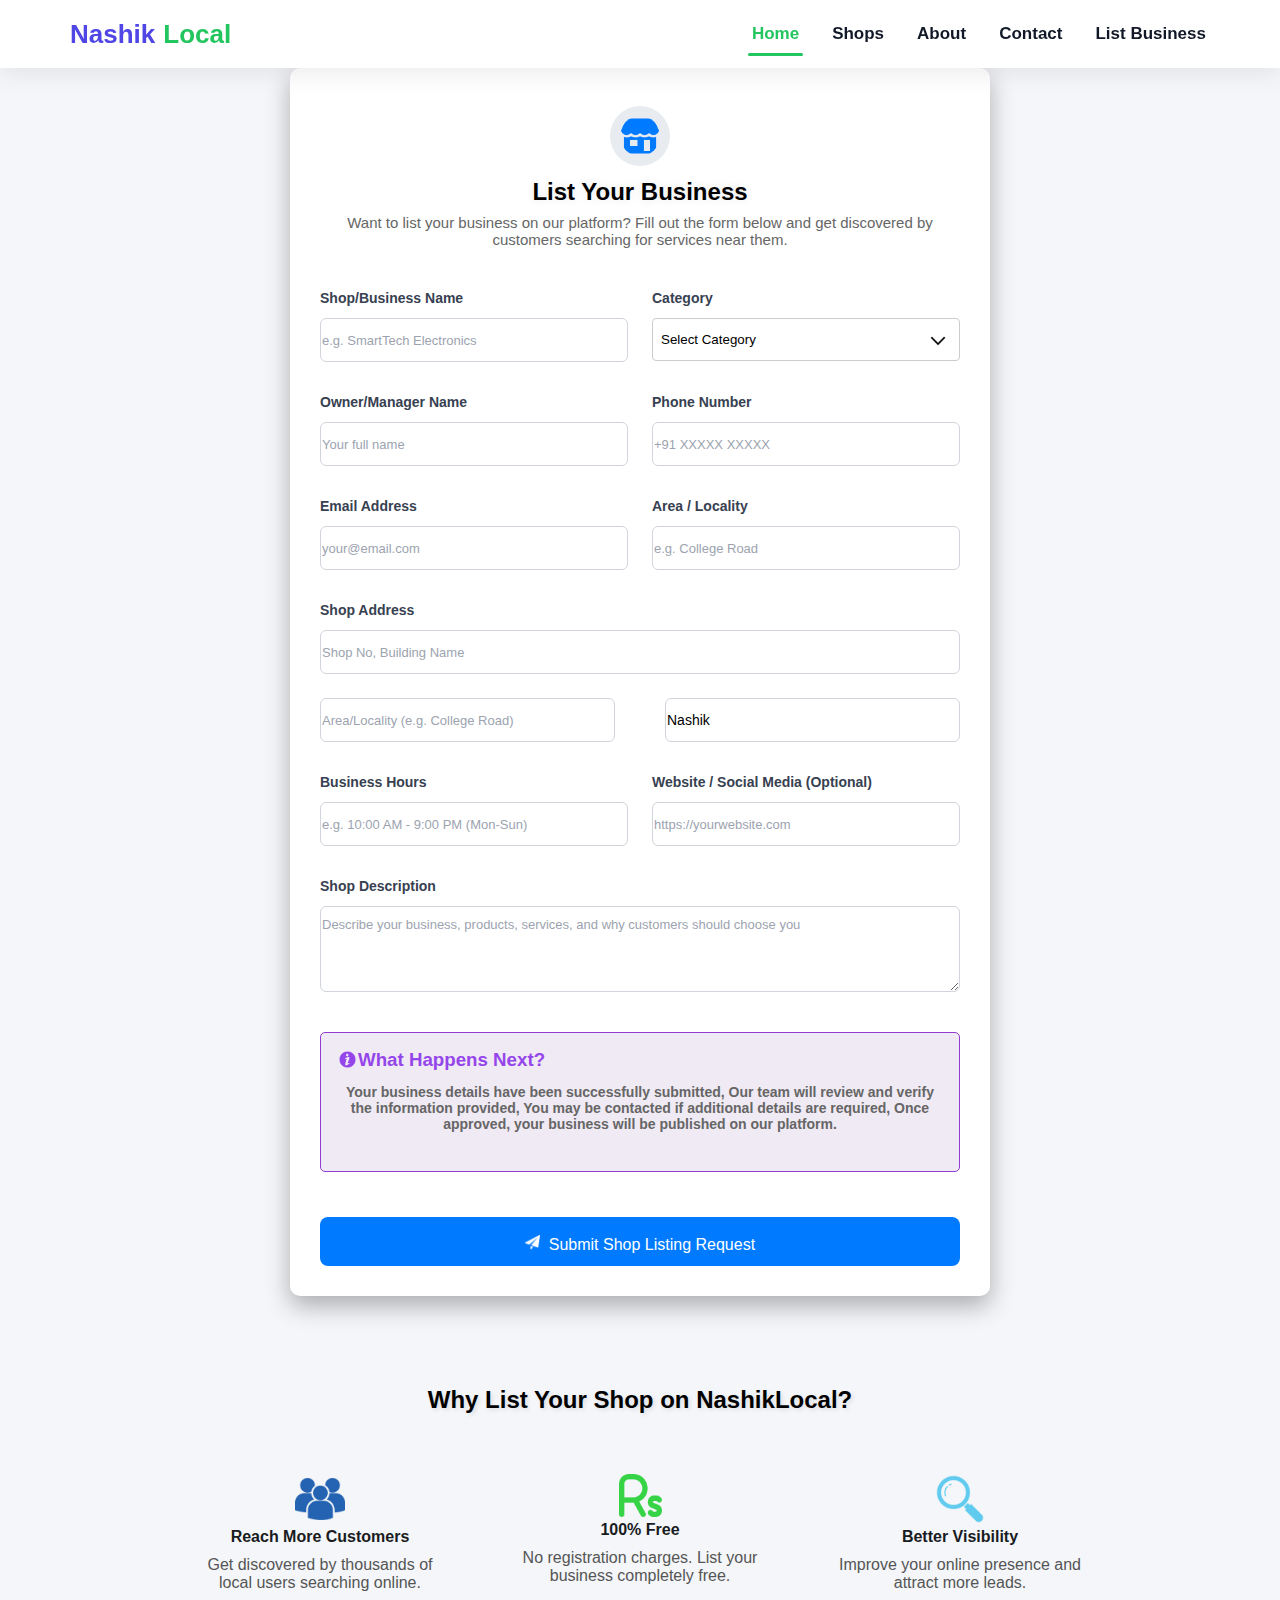
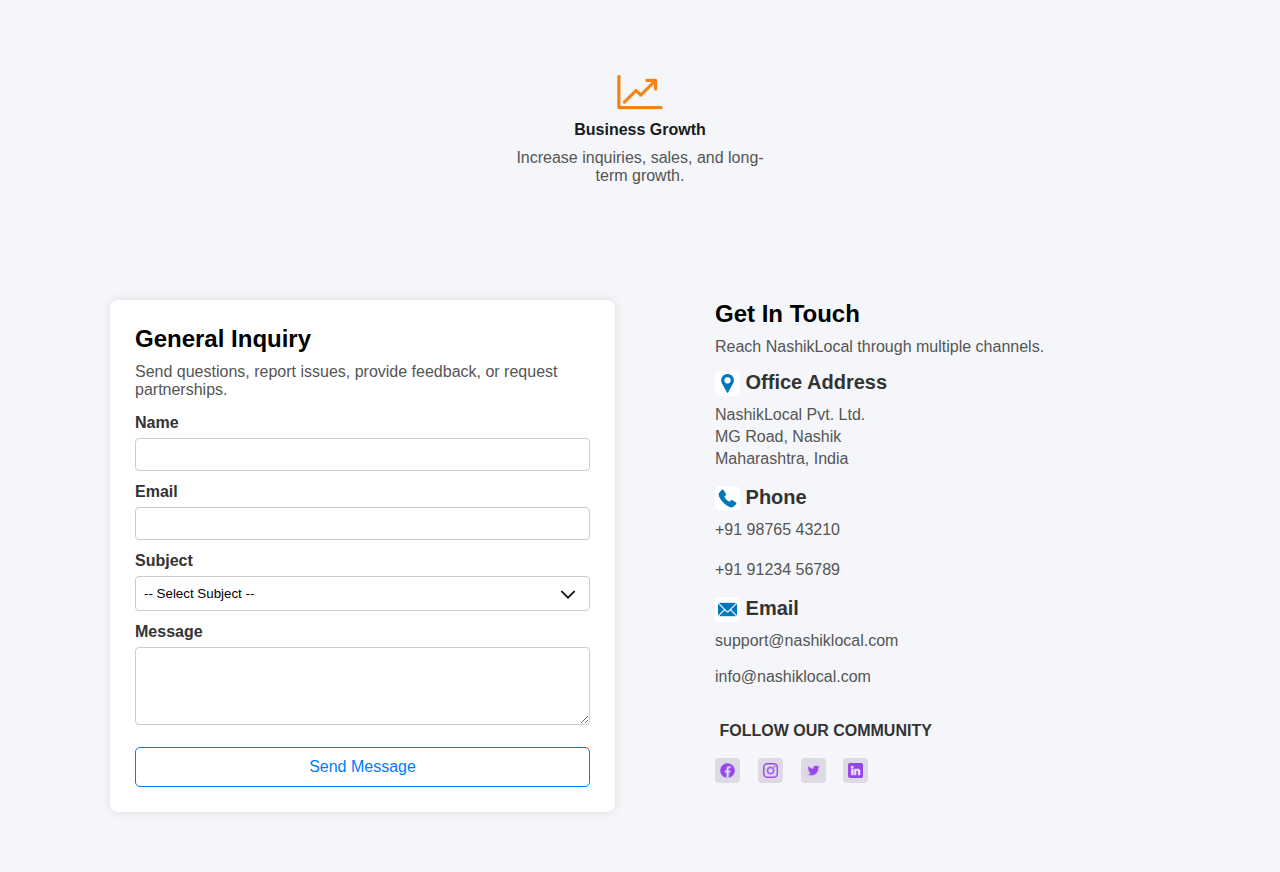
<file: pages/contact.html>
<!doctype html>
<html lang="en">
  <head>
    <meta charset="UTF-8" />
    <meta name="viewport" content="width=device-width, initial-scale=1.0" />
    <title>Contact Page</title>
    <link rel="stylesheet" href="/css/contact.css" />
  </head>

  <body>
    <!-- Navbar -->
  <header class="navbar-custom">
    <div class="logo">Nashik<span>Local</span></div>

    <nav class="nav-links">
      <a href="index.html" class="active">Home</a>
      <a href="./pages/shops.html">Shops</a>
      <a href="./pages/about.html">About</a>
      <a href="./pages/contact.html">Contact</a>
      <a href="#" class="btn-business">List Business</a>
    </nav>
  </header>

    <!-- Main List your business Section -->
    <section class="main">
      <div class="form-container">
        <div>
          <img
            src="/css/storefront.png"
            style="
              background-color: #e8ecf1;
              border-radius: 50%;
              height: 60px;
              margin: 8px;
              padding: 10px;
            "
          />
        </div>
        <h2>List Your Business</h2>
        <p class="subtitle">
          Want to list your business on our platform? Fill out the form below
          and get discovered by customers searching for services near them.
        </p>

        <form action="#" method="post" class="list-business-form">
          <div class="form-grid">
            <div class="form-group">
              <label>Shop/Business Name</label>
              <input
                type="text"
                placeholder="e.g. SmartTech Electronics" maxlength="30"
                required 
              />
            </div>

            <div class="form-group">
              <label>Category </label>
              <select>
                <option>Select Category</option>
                <option>Electronics</option>
                <option>Restaurant</option>
                <option>Medical</option>
              </select>
            </div>

            <div class="form-group">
              <label>Owner/Manager Name</label>
              <input type="text" placeholder="Your full name" maxlength="20" required />
            </div>

            <div class="form-group">
              <label>Phone Number</label>
              <input type="tel" placeholder="+91 XXXXX XXXXX"  required />
            </div>

            <div class="form-group">
              <label>Email Address</label>
              <input type="email" placeholder="your@email.com" max="40" required />
            </div>

            <div class="form-group">
              <label>Area / Locality</label>
              <input type="text" placeholder="e.g. College Road" required />
            </div>

            <div class="form-group full-width">
              <label>Shop Address</label>
              <input
                type="text"
                placeholder="Shop No, Building Name"
                required
              /><br />

              <div class="two-block-row">
                <input
                  type="text"
                  placeholder="Area/Locality (e.g. College Road)"
                />
                <input type="text" value="Nashik" readonly />
              </div>
            </div>

            <div class="form-group">
              <label>Business Hours</label>
              <input
                type="text"
                placeholder="e.g. 10:00 AM - 9:00 PM (Mon-Sun)"
              />
            </div>

            <div class="form-group">
              <label>Website / Social Media (Optional)</label>
              <input type="text" placeholder="https://yourwebsite.com" maxlength="100" />
            </div>

            <div class="form-group full-width">
              <label>Shop Description</label>
              <textarea
                rows="4"
                placeholder="Describe your business, products, services, and why customers should choose you"
                required
              ></textarea>
            </div>
          </div>

          <div class="info-box">
            <h3>
              <span><img src="/css/i (1).png" height="21px" /></span> What
              Happens Next?
            </h3>
            <p>
              Your business details have been successfully submitted, Our team
              will review and verify the information provided, You may be
              contacted if additional details are required, Once approved, your
              business will be published on our platform.
            </p>
          </div>

          <button type="submit" class="submit-btn">
            <span
              ><img
                src="/css/paper-plane.png"
                height="21px"
                style="padding-top: 6px"
            /></span>
            &nbsp;Submit Shop Listing Request
          </button>
        </form>
      </div>
    </section>

    <!-- Why? section -->
    <section class="why">
      <h2>Why List Your Shop on NashikLocal?</h2>

      <div class="why-box">
        <div class="box">
          <span
            ><img src="/css/multiple-users-silhouette (1).png" height="50px"
          /></span>
          <h4>Reach More Customers</h4>
          <p>Get discovered by thousands of local users searching online.</p>
        </div>
        <div class="box">
          <span><img src="/css/rupee-symbol (2).png" height="43px" /></span>
          <h4>100% Free</h4>
          <p>No registration charges. List your business completely free.</p>
        </div>
        <div class="box">
          <span><img src="/css/magnifier.png" height="50px" /></span>
          <h4>Better Visibility</h4>
          <p>Improve your online presence and attract more leads.</p>
        </div>
        <div class="box">
          <span><img src="/css/increase.png" height="50px" /></span>
          <h4>Business Growth</h4>
          <p>Increase inquiries, sales, and long-term growth.</p>
        </div>
      </div>
    </section>

    <!-- General inquiry section -->
    <section class="contact-wrapper">
      <!-- LEFT: GENERAL INQUIRY FORM -->
      <section class="inquiry-section">
        <h2>General Inquiry</h2>
        <p>
          Send questions, report issues, provide feedback, or request
          partnerships.
        </p>

        <form action="#" method="post">
          <label>Name</label>
          <input type="text" name="name" maxlength="30" required />

          <label>Email</label>
          <input type="email" name="email" maxlength="20" required />

          <label>Subject</label>
          <select name="subject" required>
            <option value="">-- Select Subject --</option>
            <option value="Question">General Question</option>
            <option value="Issue">Report an Issue</option>
            <option value="Feedback">Feedback</option>
            <option value="Partnership">Partnership Request</option>
          </select>

          <label>Message</label>
          <textarea name="message" rows="4" required></textarea>

          <button type="submit">Send Message</button>
        </form>
      </section>

      <!-- RIGHT: GET IN TOUCH -->
      <section class="getintouch-section">
        <h2>Get In Touch</h2>
        <p>Reach NashikLocal through multiple channels.</p>

        <div class="contact-item">
          <!-- <span> -->
          <h4><img src="/css/pin.png" class="icons" />&nbsp;Office Address</h4>
          <!-- </span> -->
          <p>NashikLocal Pvt. Ltd.</p>
          <p>MG Road, Nashik</p>
          <p>Maharashtra, India</p>
        </div>

        <div class="contact-item">
          <h4><img src="/css/phone-call.png" class="icons" />&nbsp;Phone</h4>
          <p>+91 98765 43210</p><br>
          <p>+91 91234 56789</p>
        </div>

        <div class="contact-item">
          <h4><img src="/css/email.png" class="icons" /> &nbsp;Email</h4>
          <a href="mailto:support@nashiklocal.com">support@nashiklocal.com</a><br>&nbsp;<br>
          <a href="mailto:info@nashiklocal.com">info@nashiklocal.com</a>
        </div>

        <br />
        <!-- <div class="contact-item"> -->
        <h4>&nbsp;FOLLOW OUR COMMUNITY</h4>
        <br />
        <div class="media-icons">
          <a href="#" target="_blank"
            ><img src="/css/facebook (2).png" alt="facebook" height="25px" style=" background-color:#dfd9e5; border-radius:4px; padding:5px;"
          /></a>  &nbsp;&nbsp;
          <a href="#" target="_blank"
            ><img src="/css/instagram.png" alt="instagram" height="25px" style=" background-color:#dfd9e5; border-radius:4px; padding:5px;"
          /></a>  &nbsp;&nbsp;
          <a href="#" target="_blank"
            ><img src="/css/twitter.png" alt="twitter" height="25px"  style=" background-color:#dfd9e5; border-radius:4px; padding:5px;"
          /></a> &nbsp;&nbsp;
          <a href="#" target="_blank"
            ><img src="/css/linkedin.png" alt="linkdin" height="25px" style=" background-color:#dfd9e5; border-radius:4px; padding:5px;"
          /></a>
        </div>
        <!-- </div> -->
      </section>
    </section>

    <!-- Footer section -->
    <footer></footer>
  </body>
</html>
</file>
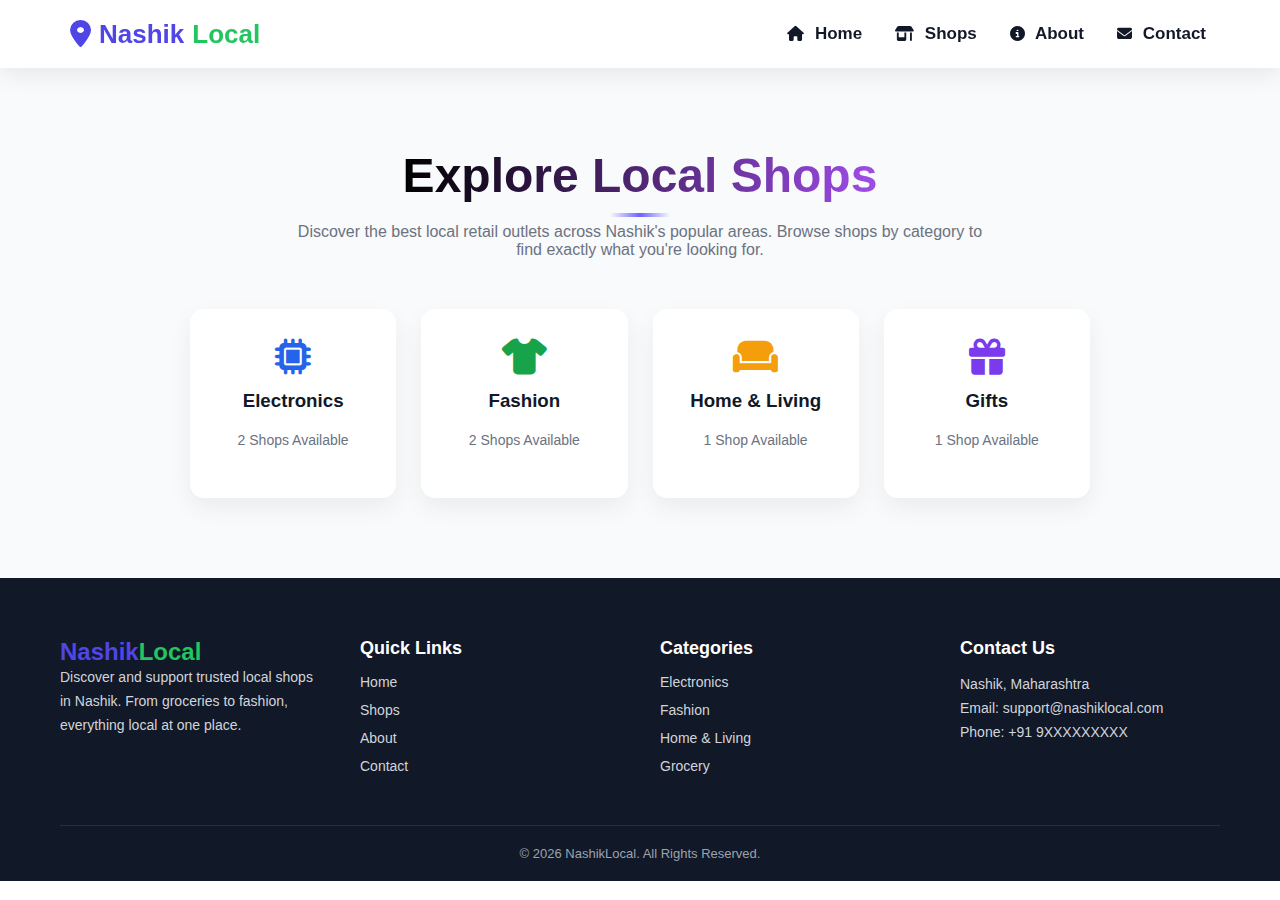
<file: pages/shops.html>
<!DOCTYPE html>
<html lang="en">

<head>
    <meta charset="UTF-8">
    <title>NashikLocal - Shops</title>
    <link rel="stylesheet" href="./../css/shops.css">
    <!-- Font Awesome Icons -->
    <link rel="stylesheet" href="https://cdnjs.cloudflare.com/ajax/libs/font-awesome/6.5.1/css/all.min.css" />
</head>

<body>
    <!-- ================= NAVBAR ================= -->
    <header class="navbar-custom">
        <div class="logo">
            <i class="fa-solid fa-location-dot"></i>
            <!-- <img src="./images/location.png" > -->
            Nashik<span>Local</span>
        </div>

        <nav class="nav-links">
            <a href="../index.html">
                <i class="fa-solid fa-house"></i> Home
            </a>
            <a href="/pages/shops.html">
                <i class="fa-solid fa-shop"></i> Shops
            </a>
            <a href="./pages/about.html">
                <i class="fa-solid fa-circle-info"></i> About
            </a>
            <a href="/pages/contact.html">
                <i class="fa-solid fa-envelope"></i> Contact
            </a>
        </nav>
    </header>

    <!-- Main Section -->
    <section class="hero">
        <h1 class="animated-title">Explore Local Shops</h1>
        <p>
            Discover the best local retail outlets across Nashik's popular areas.
            Browse shops by category to find exactly what you're looking for.
        </p>

        <div class="categories">
            <a href="./electronics.html" class="categories-decore">
                <div class="card">
                    <i class="fa-solid fa-microchip blue"></i>
                    <h3>Electronics</h3>
                    <p>2 Shops Available</p>
                </div>
            </a>

            <a href="./fashion.html" class="categories-decore">
                <div class="card">
                    <i class="fa-solid fa-shirt green"></i>
                    <h3>Fashion</h3>
                    <p>2 Shops Available</p>
                </div>
            </a>

            <a href="./home&living.html" class="categories-decore">
                <div class="card">
                    <i class="fa-solid fa-couch yellow"></i>
                    <h3>Home & Living</h3>
                    <p>1 Shop Available</p>
                </div>
            </a>

            <a href="" class="categories-decore">
                <div class="card">
                    <i class="fa-solid fa-gift purple"></i>
                    <h3>Gifts</h3>
                    <p>1 Shop Available</p>
                </div>
            </a>
        </div>
    </section>

    <!-- Footer -->
    <footer class="footer">
        <div class="footer-container">
            <!-- Brand -->
            <div class="footer-col">
                <h2 class="footer-logo">Nashik<span>Local</span></h2>
                <p>
                    Discover and support trusted local shops in Nashik.
                    From groceries to fashion, everything local at one place.
                </p>
            </div>

            <!-- Quick Links -->
            <div class="footer-col">
                <h3>Quick Links</h3>
                <ul>
                    <li><a href="index.html">Home</a></li>
                    <li><a href="./pages/shops.html">Shops</a></li>
                    <li><a href="./pages/about.html">About</a></li>
                    <li><a href="./pages/contact.html">Contact</a></li>
                </ul>
            </div>

            <!-- Categories -->
            <div class="footer-col">
                <h3>Categories</h3>
                <ul>
                    <li><a href="#">Electronics</a></li>
                    <li><a href="#">Fashion</a></li>
                    <li><a href="#">Home & Living</a></li>
                    <li><a href="#">Grocery</a></li>
                </ul>
            </div>

            <!-- Contact -->
            <div class="footer-col">
                <h3>Contact Us</h3>
                <p>Nashik, Maharashtra</p>
                <p>Email: support@nashiklocal.com</p>
                <p>Phone: +91 9XXXXXXXXX</p>
            </div>

        </div>

        <div class="footer-bottom">
            <p>© 2026 NashikLocal. All Rights Reserved.</p>
        </div>
    </footer>

</body>

</html>
</file>
<file: css/contact.css>
* {
            margin: 0;
            padding: 0;
            box-sizing: border-box;
            font-family: Arial, Helvetica, sans-serif;
        }

        body {
            background: #f4f6f9;
            color: #333;
        }

        /* HEADER */
        /* Navbar */
        .navbar-custom {
            display: flex;
            justify-content: space-between;
            align-items: center;
            padding: 18px 70px;
            background: rgba(255, 255, 255, 0.95);
            backdrop-filter: blur(10px);
            box-shadow: 0 6px 25px rgba(0, 0, 0, 0.08);
            position: sticky;
            top: 0;
            z-index: 1000;
        }

        /* LOGO container */
        .logo {
            display: flex;
            /* horizontal layout */
            align-items: center;
            /* vertically center all items */
            gap: 8px;
            /* space between icon, image, text */
            font-size: 26px;
            /* text size */
            font-weight: 900;
            color: #4f46e5;
        }

        /* span color */
        .logo span {
            color: #22c55e;
        }

        /* Font Awesome icon */
        .logo i {
            font-size: 28px;
            color: #4f46e5;
        }

        /* Logo image */
        .logo img {
            height: 35px;
            /* adjust size as needed */
            width: auto;
            display: block;
        }

        /* NAVIGATION LINKS */
        .nav-links {
            display: flex;
            gap: 25px;
            align-items: center;
        }

        .nav-links a {
            text-decoration: none;
            font-size: 17px;
            font-weight: 600;
            color: #111827;
            position: relative;
            padding: 6px 4px;
        }

        .nav-links a i {
            margin-right: 6px;
            font-size: 15px;
            color: inherit;
        }

        .nav-links a::after {
            content: "";
            position: absolute;
            left: 0;
            bottom: -6px;
            width: 0%;
            height: 3px;
            background: #22c55e;
            transition: 0.3s;
            border-radius: 5px;
        }

        .nav-links a:hover::after,
        .nav-links a.active::after {
            width: 100%;
        }

        .nav-links a:hover {
            color: #4f46e5;
        }

        .nav-links a.active {
            color: #22c55e;
        }





        .add-shop-container {

            width: 70%;
            margin: 80px auto;
        }

        .main-heading {
            font-size: 42px;
            font-weight: 700;
            color: #2f4fd8;
            position: relative;
            display: flex;
            align-items: center;
            justify-content: center;
            margin-bottom: 20px;

            transition: 0.2s;

        }

        .main-heading:hover {

            transform: scale(1.1);
        }

        /* Small shadow line below heading */
        .main-heading::after {
            content: "";
            position: absolute;
            left: 50%;
            transform: translateX(-50%);
            bottom: -13px;
            width: 50px;
            height: 4px;
            background: linear-gradient(90deg, transparent, #6c63ff, transparent);
            border-radius: 10px;
            animation: underlineMove 1.6s ease-in-out infinite;
        }

        .sub-text {
            font-size: 16px;
            color: #555;
            line-height: 1.6;
            max-width: 600px;
            display: flex;
            margin-left: 230px;
            align-items: center;
            text-align: center;
            justify-content: center;
            margin-top: 30px;
        }


        /* MAIN */
        .main {
            text-align: center;
            padding-bottom: 40px;
            display: flex;
            justify-content: center;
            align-items: center;
            /* padding-top: 70px; */
        }

        .main h1 {
            margin-bottom: 10px;
        }

        .main p {
            color: #666;
            margin-bottom: 30px;
            max-width: 700px;
            margin-left: auto;
            margin-right: auto;
        }

        /* FORM CARD */
        .form-container {
            background: #ffffff;
            padding: 30px;
            border-radius: 10px;
            max-width: 700px;
            width: 100%;
            box-shadow: 0 10px 25px rgba(0, 0, 0, 0.3);
        }

        .form-container h2 {
            margin-bottom: 8px;

            text-shadow: 0 0 10px rgba(0, 0, 0, 0.1);
        }

        .subtitle {
            color: #6b7280;
            margin-bottom: 25px;
            font-size: 15px;
        }

        .list-business-form {
            width: 100%;
        }

        .form-grid {
            display: grid;
            grid-template-columns: repeat(2, 1fr);
            column-gap: 24px;
            row-gap: 20px;
        }

        .form-group {
            display: flex;
            flex-direction: column;
        }

        .form-group label {
            align-items: left;
            font-weight: bold;
            display: flex;
            font-size: 14px;
            margin-bottom: 6px;
            color: #374151;
        }


        .form-group input,
        .form-group textarea {
            padding: 10px 1px;
            height: 44px;
            border: 1px solid #d1d5db;
            border-radius: 6px;
            font-size: 14px;
        }

        .form-group select {
            appearance: none;
            padding-right: 40px;
            background-color: #fff;
            background-image: url("./down-arrow.png");
            background-position: right center;
            background-repeat: no-repeat;
            background-size: 42px;
            height: 43px;

        }

        .form-group textarea {
            height: auto;

        }

        .form-group input::placeholder,
        .form-group textarea::placeholder {
            color: #9ca3af;
            font-size: 13px;
        }

        .form-group input:focus,
        .form-group select:focus,
        .form-group textarea:focus {
            outline: none;
            border-color: #2563eb;
        }

        .two-block-row {
            display: flex;
            gap: 50px;
            flex-direction: row;
            border-radius: 6px;
            font-size: 14px;
        }



        .full-width {
            grid-column: span 2;
        }


        .info-box {
            max-width: 700px;
            height: 140px;
            margin: 40px auto;
            padding: 16px;
            background-color: #f0eaf4;
            border: 1px solid rgb(145, 59, 211);
            border-radius: 5px;
            font-family: Arial, sans-serif;

        }

        .info-box h3 {
            display: flex;
            text-align: left;
            margin-top: 0;
            color: #9546ea;
        }

        .info-box p {
            margin-top: 9px;
            font-weight: bold;
            font-size: 14px;

        }

        .submit-btn {
            margin-top: 5px;
            width: 100%;
            padding: 12px;
            background: #007BFF;
            color: white;
            font-size: 16px;
            border: none;
            border-radius: 8px;
            cursor: pointer;
        }

        .submit-btn:hover {
            background: #0056b3;
        }


        /* WHY SECTION */
        .why {

            margin-top: 30px;
            padding: 20px 20px;
            text-align: center;
        }

        .why h2 {
            margin-bottom: 40px;
            text-shadow: 2px 2px 4px rgba(0, 0, 0, 0.1);

        }

        .why-box {
            display: flex;
            justify-content: center;
            gap: 20px;
            flex-wrap: wrap;
        }

        .box {
            width: 300px;
            padding: 20px;

        }

        .box h4 {
            color: #191b1e;
            margin-bottom: 10px;
        }


        /* General inquiry section */

        section.contact-wrapper {
            max-width: 1100px;
            margin: 40px auto;
            padding: 20px;
            display: flex;
            gap: 100px;
        }

        section.inquiry-section

        /* section.getintouch-section */
            {
            background: #ffffff;
            padding: 25px;
            border-radius: 8px;
            box-shadow: 0 0 10px rgba(0, 0, 0, 0.1);



        }

        /* LEFT SIDE */
        section.inquiry-section {
            flex: 1;
            width: 50px;
        }

        .inquiry-section select {
            appearance: none;
            padding-right: 30px;
            background-color: #fff;
            background-image: url("./down-arrow.png");
            background-position: right center;
            background-repeat: no-repeat;
            background-size: 42px;
            height: 35px;
        }

        /* RIGHT SIDE */
        section.getintouch-section {
            flex: 1;
        }

        h2 {
            color: black;
            margin-bottom: 10px;
        }

        p {
            color: #555;
            margin-bottom: 15px;
        }

        label {
            display: block;
            margin-top: 12px;
            font-weight: bold;
        }

        input,
        select,
        textarea {
            width: 100%;
            padding: 8px;
            margin-top: 6px;
            border: 1px solid #ccc;
            border-radius: 4px;
        }


        button {
            margin-top: 18px;
            width: 100%;
            padding: 10px;
            background-color: #ffffff;
            color: #007BFF;
            border: 1px solid #007BFF;
            border-radius: 5px;
            cursor: pointer;
            font-size: 16px;
        }

        button:hover {
            background-color: #dadee3;
        }

        .contact-item {
            margin-bottom: 18px;

        }

        .contact-item h4 {
            margin-bottom: 10px;
            color: #333;
            display: flex;
            font-size: 20px;
        }


        .icons {
            height: 25px;
            background-color: #ffff;
            border-radius: 5px;
            padding: 3px;
        }


        .contact-item p,
        .contact-item a {
            color: #555;
            text-decoration: none;
            margin-bottom: 4px;
        }

        .contact-item a:hover {
            color: #0056b3;
        }

        .media-img {
            display: inline-block;
            flex: 1;
            border-radius: 4px;
            padding: 5px;
            margin-right: 5px;

        }

        .media-img img:hover {

            background-color: rgb(209, 175, 209);
            padding: 3px;
        }


        .footer {
            background: #111827;
            color: #E5E7EB;
            padding: 60px 60px 20px;
        }

        .footer-container {
            display: grid;
            grid-template-columns: repeat(auto-fit, minmax(220px, 1fr));
            gap: 40px;
        }

        .footer-logo {
            font-size: 24px;
            font-weight: 700;
            color: #4F46E5;
        }

        .footer-logo span {
            color: #22C55E;
        }

        .footer-col h3 {
            margin-bottom: 14px;
            font-size: 18px;
            color: #ffffff;
        }

        .footer-col p {
            font-size: 14px;
            line-height: 1.7;
            color: #D1D5DB;
        }

        .footer-col ul {
            list-style: none;
            padding: 0;
        }

        .footer-col ul li {
            margin-bottom: 10px;
        }

        .footer-col ul li a {
            text-decoration: none;
            color: #D1D5DB;
            font-size: 14px;
            transition: 0.3s;
        }

        .footer-col ul li a:hover {
            color: #22C55E;
            padding-left: 4px;
        }

        /* Bottom bar */
        .footer-bottom {
            margin-top: 40px;
            padding-top: 20px;
            border-top: 1px solid rgba(255, 255, 255, 0.1);
            text-align: center;
            font-size: 13px;
            color: #9CA3AF;
        }

        /* Responsive */
        @media(max-width:768px) {
            .footer {
                padding: 40px 24px 20px;
            }
        }

        /* Responsive */
        @media (max-width: 768px) {
            .navbar-custom {
                flex-direction: column;
                padding: 15px 25px;
                gap: 12px;
            }

            .nav-links {
                flex-wrap: wrap;
                justify-content: center;
            }

            .hero-content h1 {
                font-size: 35px;
            }

            .hero-content p {
                font-size: 16px;
            }
        }
</file>
<file: css/shops.css>
/* main Shops page  */
* {
    margin: 0;
    padding: 0;
    box-sizing: border-box;
    font-family: 'Segoe UI', sans-serif;
}

/* Navbar */
/* ================= NAVBAR ================= */
.navbar-custom {
    display: flex;
    justify-content: space-between;
    align-items: center;
    padding: 18px 70px;
    background: rgba(255, 255, 255, 0.95);
    backdrop-filter: blur(10px);
    box-shadow: 0 6px 25px rgba(0, 0, 0, 0.08);
    position: sticky;
    top: 0;
    z-index: 1000;
}

/* LOGO container */
.logo {
    display: flex;
    /* horizontal layout */
    align-items: center;
    /* vertically center all items */
    gap: 8px;
    /* space between icon, image, text */
    font-size: 26px;
    /* text size */
    font-weight: 900;
    color: #4f46e5;
}

/* span color */
.logo span {
    color: #22c55e;
}

/* Font Awesome icon */
.logo i {
    font-size: 28px;
    color: #4f46e5;
}

/* Logo image */
.logo img {
    height: 35px;
    /* adjust size as needed */
    width: auto;
    display: block;
}

/* NAVIGATION LINKS */
.nav-links {
    display: flex;
    gap: 25px;
    align-items: center;
}

.nav-links a {
    text-decoration: none;
    font-size: 17px;
    font-weight: 600;
    color: #111827;
    position: relative;
    padding: 6px 4px;
}

.nav-links a i {
    margin-right: 6px;
    font-size: 15px;
    color: inherit;
}

.nav-links a::after {
    content: "";
    position: absolute;
    left: 0;
    bottom: -6px;
    width: 0%;
    height: 3px;
    background: #22c55e;
    transition: 0.3s;
    border-radius: 5px;
}

.nav-links a:hover::after,
.nav-links a.active::after {
    width: 100%;
}

.nav-links a:hover {
    color: #4f46e5;
}

.nav-links a.active {
    color: #22c55e;
}

/* Hero Section */
.hero {
    background: #f9fafb;
    padding: 80px 20px;
    text-align: center;
}


.animated-title {
    font-size: 48px;
    font-weight: 700;
    /* background: linear-gradient(to right, #303030, #2f4fd8,#4968f1); */
    color: #2f4fd8;
    -webkit-background-clip: text;
    -webkit-text-fill-color: transparent;
    background-clip: text;
    color: transparent;
    position: relative;
    display: inline-block;

}

/* glowing animated line */
.animated-title::after {
    content: "";
    position: absolute;
    left: 50%;
    bottom: -14px;
    transform: translateX(-50%);
    width: 60px;
    height: 4px;
    background: linear-gradient(90deg, transparent,#000000, #2a20e0,#554dea, transparent);
    border-radius: 10px;
    animation: underlineMove 1.6s ease-in-out infinite;
}

.hero p {
    max-width: 700px;
    margin: 20px auto;
    color: #6b7280;
    font-size: 16px;
}

/* Categories */
.categories {
    display: grid;
    grid-template-columns: repeat(auto-fit, minmax(200px, 1fr));
    gap: 25px;
    max-width: 900px;
    margin: 50px auto 0;
}

.categories-decore {
    text-decoration: none;
}

.card {
    background: white;
    padding: 30px;
    border-radius: 14px;
    box-shadow: 0 10px 25px rgba(0, 0, 0, 0.06);
    transition: 0.3s;
}

.card:hover {
    transform: translateY(-6px);
}

.card i {
    font-size: 36px;
    margin-bottom: 15px;
}

.card h3 {
    margin-bottom: 5px;
    color: #111827;
}

.card p {
    color: #6b7280;
    font-size: 14px;
}

/* Icon Colors */
.blue {
    color: #2563eb;
}

.green {
    color: #16a34a;
}

.yellow {
    color: #f59e0b;
}

.purple {
    color: #7c3aed;
}

/* Footer */
/* Footer */

.footer {
    background: #111827;
    color: #E5E7EB;
    padding: 60px 60px 20px;
}

.footer-container {
    display: grid;
    grid-template-columns: repeat(auto-fit, minmax(220px, 1fr));
    gap: 40px;
}

.footer-logo {
    font-size: 24px;
    font-weight: 700;
    color: #4F46E5;
}

.footer-logo span {
    color: #22C55E;
}

.footer-col h3 {
    margin-bottom: 14px;
    font-size: 18px;
    color: #ffffff;
}

.footer-col p {
    font-size: 14px;
    line-height: 1.7;
    color: #D1D5DB;
}

.footer-col ul {
    list-style: none;
    padding: 0;
}

.footer-col ul li {
    margin-bottom: 10px;
}

.footer-col ul li a {
    text-decoration: none;
    color: #D1D5DB;
    font-size: 14px;
    transition: 0.3s;
}

.footer-col ul li a:hover {
    color: #22C55E;
    padding-left: 4px;
}

/* Bottom bar */
.footer-bottom {
    margin-top: 40px;
    padding-top: 20px;
    border-top: 1px solid rgba(255, 255, 255, 0.1);
    text-align: center;
    font-size: 13px;
    color: #9CA3AF;
}

/* Responsive */
@media(max-width:768px) {
    .footer {
        padding: 40px 24px 20px;
    }
}

/* Responsive */
@media (max-width: 768px) {
    .navbar-custom {
        flex-direction: column;
        padding: 15px 25px;
        gap: 12px;
    }

    .nav-links {
        flex-wrap: wrap;
        justify-content: center;
    }

    .hero-content h1 {
        font-size: 35px;
    }

    .hero-content p {
        font-size: 16px;
    }
}

/* main Shops page  */
* {
    margin: 0;
    padding: 0;
    box-sizing: border-box;
    font-family: 'Segoe UI', sans-serif;
}

/* Navbar */
.navbar-custom {
    display: flex;
    justify-content: space-between;
    align-items: center;
    padding: 18px 70px;
    background: rgba(255, 255, 255, 0.95);
    backdrop-filter: blur(10px);
    box-shadow: 0 6px 25px rgba(0, 0, 0, 0.08);
    position: sticky;
    top: 0;
    z-index: 1000;
}

.logo {
    font-size: 26px;
    font-weight: 900;
    color: #4f46e5;
}

.logo span {
    color: #22c55e;
}

.nav-links {
    display: flex;
    gap: 25px;
    align-items: center;
}

.nav-links a {
    text-decoration: none;
    font-size: 17px;
    font-weight: 600;
    color: #111827;
    position: relative;
    padding: 6px 4px;
    transition: 0.3s;
}

.nav-links a::after {
    content: "";
    position: absolute;
    left: 0;
    bottom: -6px;
    width: 0%;
    height: 3px;
    background: #22c55e;
    transition: 0.3s;
    border-radius: 5px;
}

.nav-links a:hover::after,
.nav-links a.active::after {
    width: 100%;
}

.nav-links a:hover {
    color: #4f46e5;
}

.nav-links a.active {
    color: #22c55e;
}

.btn-business {
    padding: 10px 20px;
    background: linear-gradient(135deg, #4f46e5, #22c55e);
    color: #fff !important;
    border-radius: 30px;
    font-weight: bold;
    box-shadow: 0 5px 15px rgba(79, 70, 229, 0.25);
    transition: 0.3s;
}

.btn-business:hover {
    transform: translateY(-3px);
    box-shadow: 0 10px 25px rgba(34, 197, 94, 0.3);
}

/* Hero Section */
.hero {
    background: #f9fafb;
    padding: 80px 20px;
    text-align: center;
}

/* .hero h1 {
    font-size: 42px;
    color: #111827;
}

.hero h1 span {
    background-color: rgb(linear-gradient(47,79,216,0.25))
} */

.animated-title {
    font-size: 48px;
    font-weight: 700;
    background: linear-gradient(to right, #000000, #9f4ce8);
    /* -webkit-background-clip: text;
    -webkit-text-fill-color: transparent; */

    background-clip: text;
    color: transparent;

    position: relative;
    display: inline-block;

}

/* glowing animated line */
.animated-title::after {
    content: "";
    position: absolute;
    left: 50%;
    bottom: -14px;
    transform: translateX(-50%);
    width: 60px;
    height: 4px;
    background: linear-gradient(90deg, transparent, #6c63ff, transparent);
    border-radius: 10px;
    animation: underlineMove 1.6s ease-in-out infinite;
}

.hero p {
    max-width: 700px;
    margin: 20px auto;
    color: #6b7280;
    font-size: 16px;
}

/* Categories */
.categories {
    display: grid;
    grid-template-columns: repeat(auto-fit, minmax(200px, 1fr));
    gap: 25px;
    max-width: 900px;
    margin: 50px auto 0;
}

.categories-decore {
    text-decoration: none;
}

.card {
    background: white;
    padding: 30px;
    border-radius: 14px;
    box-shadow: 0 10px 25px rgba(0, 0, 0, 0.06);
    transition: 0.3s;
}

.card:hover {
    transform: translateY(-6px);
}

.card i {
    font-size: 36px;
    margin-bottom: 15px;
}

.card h3 {
    margin-bottom: 5px;
    color: #111827;
}

.card p {
    color: #6b7280;
    font-size: 14px;
}

/* Icon Colors */
.blue {
    color: #2563eb;
}

.green {
    color: #16a34a;
}

.yellow {
    color: #f59e0b;
}

.purple {
    color: #7c3aed;
}

/* Footer */
/* Footer */

.footer {
    background: #111827;
    color: #E5E7EB;
    padding: 60px 60px 20px;
}

.footer-container {
    display: grid;
    grid-template-columns: repeat(auto-fit, minmax(220px, 1fr));
    gap: 40px;
}

.footer-logo {
    font-size: 24px;
    font-weight: 700;
    color: #4F46E5;
}

.footer-logo span {
    color: #22C55E;
}

.footer-col h3 {
    margin-bottom: 14px;
    font-size: 18px;
    color: #ffffff;
}

.footer-col p {
    font-size: 14px;
    line-height: 1.7;
    color: #D1D5DB;
}

.footer-col ul {
    list-style: none;
    padding: 0;
}

.footer-col ul li {
    margin-bottom: 10px;
}

.footer-col ul li a {
    text-decoration: none;
    color: #D1D5DB;
    font-size: 14px;
    transition: 0.3s;
}

.footer-col ul li a:hover {
    color: #22C55E;
    padding-left: 4px;
}

/* Bottom bar */
.footer-bottom {
    margin-top: 40px;
    padding-top: 20px;
    border-top: 1px solid rgba(255, 255, 255, 0.1);
    text-align: center;
    font-size: 13px;
    color: #9CA3AF;
}

/* Responsive */
@media(max-width:768px) {
    .footer {
        padding: 40px 24px 20px;
    }
}

/* Responsive */
@media (max-width: 768px) {
    .navbar-custom {
        flex-direction: column;
        padding: 15px 25px;
        gap: 12px;
    }

    .nav-links {
        flex-wrap: wrap;
        justify-content: center;
    }

    .hero-content h1 {
        font-size: 35px;
    }

    .hero-content p {
        font-size: 16px;
    }
}

/* Responsive */
@media(max-width:768px) {
    .footer {
        padding: 40px 24px 20px;
    }
}

/* Responsive */
@media (max-width: 768px) {
    .navbar-custom {
        flex-direction: column;
        padding: 15px 25px;
        gap: 12px;
    }

    .nav-links {
        flex-wrap: wrap;
        justify-content: center;
    }

    .hero-content h1 {
        font-size: 35px;
    }

    .hero-content p {
        font-size: 16px;
    }
}
</file>
